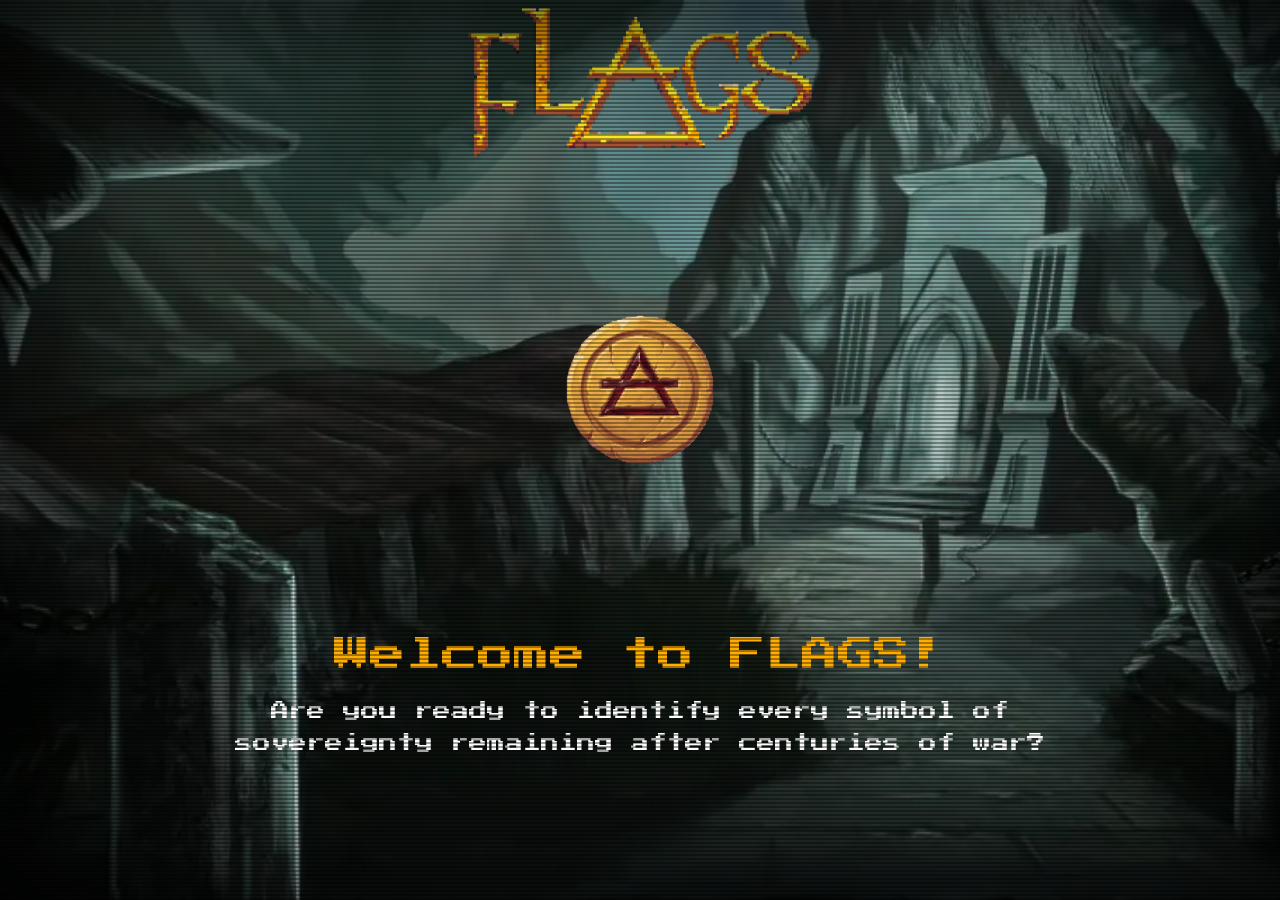
<file: index.html>
<!DOCTYPE html>
<html lang="en">
<head>
    <meta charset="UTF-8">
    <meta name="viewport" content="width=device-width, initial-scale=1.0">
    <title>FLAGS - Welcome</title>
    <link rel="icon" type="ico" href="images/fav.ico">
    <link rel="stylesheet" href="style.css">
</head>
<body>
    <div class="content">

        <header>
            <img src="images/logo.webp" alt="logo" class="logo">
        </header>

        <main>

            <a href="game.html">
                <img src="images/coin.webp" alt="coin" class="coin">
            </a>

        </main>

        <footer>

            <h1>
                Welcome to FLAGS!
            </h1>
            <h3>
                Are you ready to identify every symbol of sovereignty remaining after centuries of war?
            </h3>
            
        </footer>

    </div>
    <div class="efecto-crt"></div>
</body>
</html>
</file>
<file: style.css>
@font-face {
    font-family: pixel;
    src: url(fonts/PressStart2P-Regular.ttf);
}

@keyframes flicker {
    0% { opacity: 0.99; }
    50% { opacity: 0.95; }
    100% { opacity: 1; }
}

body {
    background-image: url('images/Badlands.webp');
    background-size: cover;
    background-repeat: no-repeat;
    background-position: center;
    background-attachment: fixed;
    margin: 0;
    font-family: pixel;
    overflow: hidden;

    .content {
        width: 90%;
        max-width: 900px;
        margin: 0 auto;
        display: flex;
        flex-direction: column;
        align-items: center;

        header{
            .logo {
                width: 40vh;
            }
        }
        main{
            .coin {
                width: 20vh;
                cursor: pointer;
                padding: 15vmin;
                &:hover {
                    content: url('images/coin-gif.gif');
                }
            }
        }
        footer{
            h1 {
                font-weight: 400;
                color: rgb(255, 174, 0);
                text-align: center;
                line-height: 2rem;
                font-size: 4vh;
            }
            h3 {
                font-weight: 400;
                color: white;
                text-align: center;
                line-height: 2rem;
                font-size: 2vh;
            }
        }
    }
    
}
body::after {
    content: "";
    position: fixed;
    top: 0;
    left: 0;
    width: 100vw;
    height: 100vh;
    z-index: 9999;
    pointer-events: none;
    background: linear-gradient(
        rgba(255, 255, 255, 0) 50%,
        rgba(0, 0, 0, 0.35) 50%
    );
    background-size: 100% 4px;
    box-shadow: inset 0 0 150px rgba(0, 0, 0, 0.95);
    animation: flicker 0.15s infinite;
}
</file>
